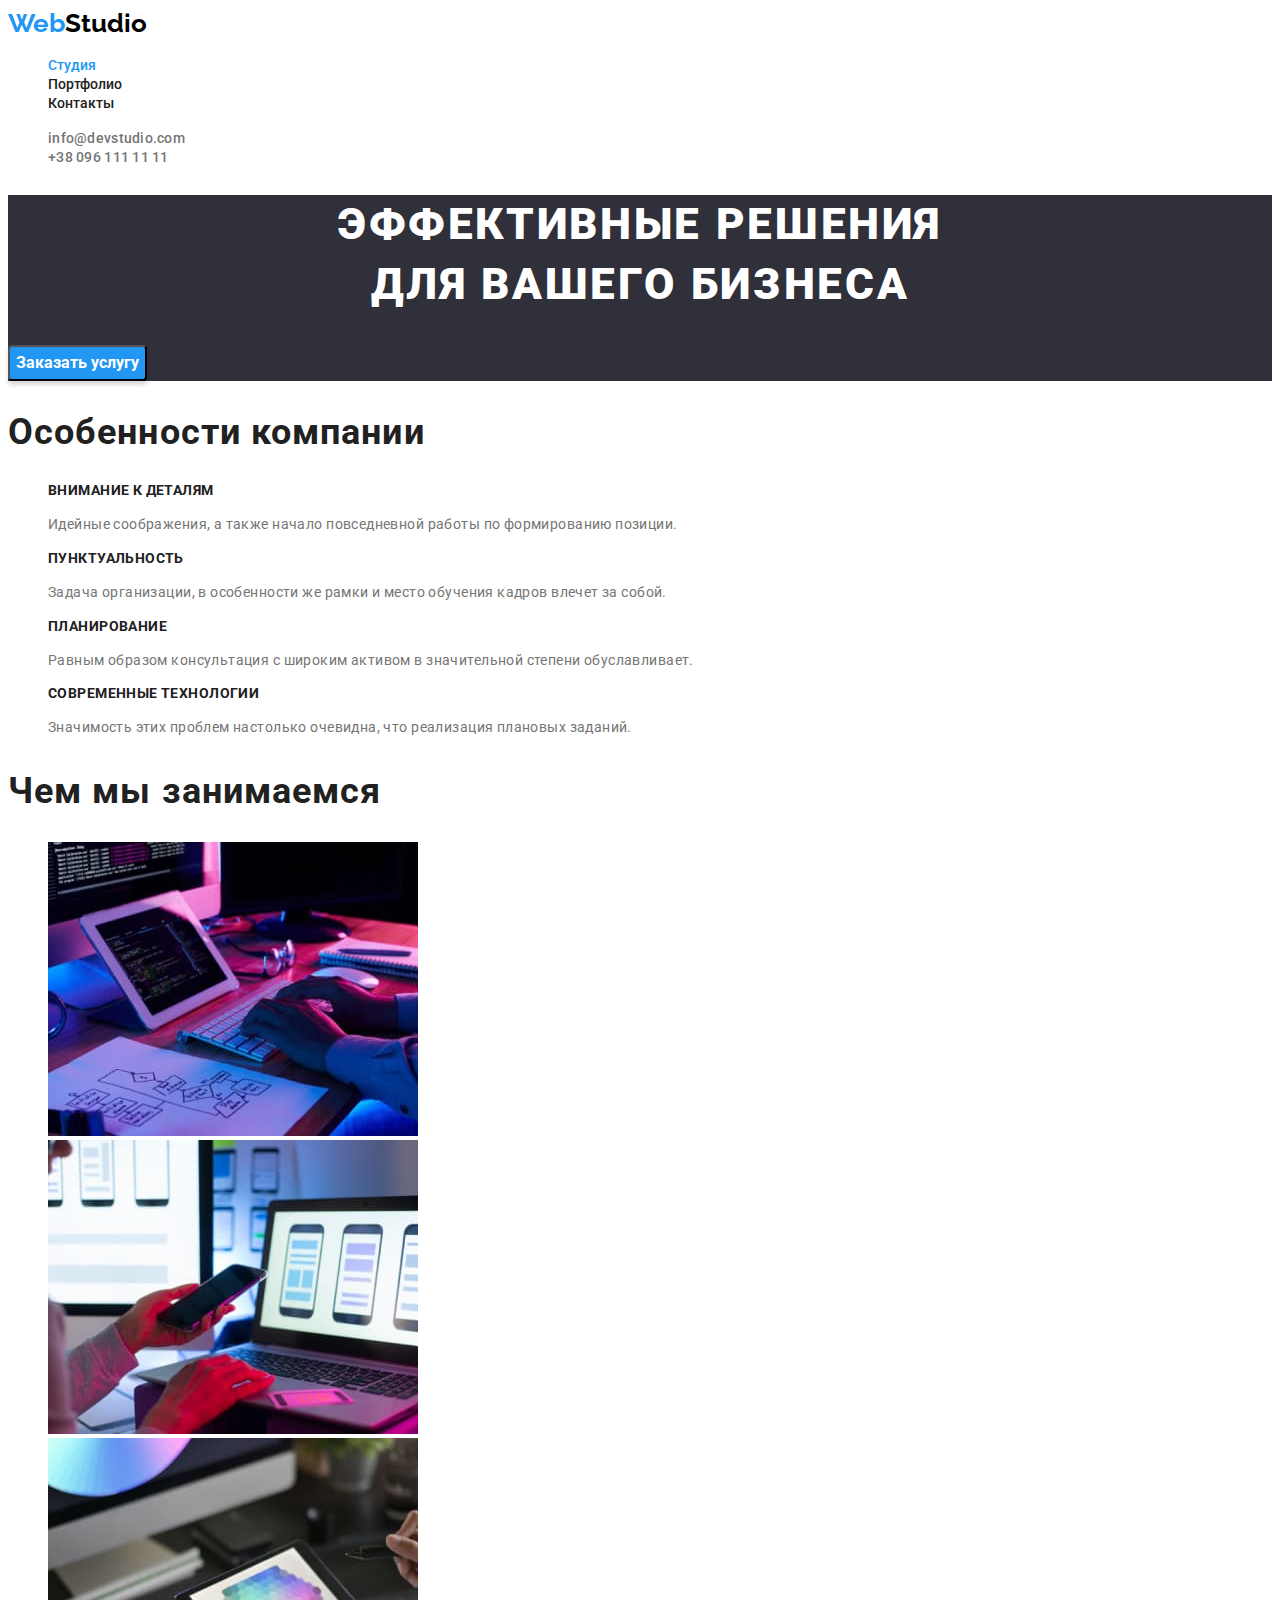
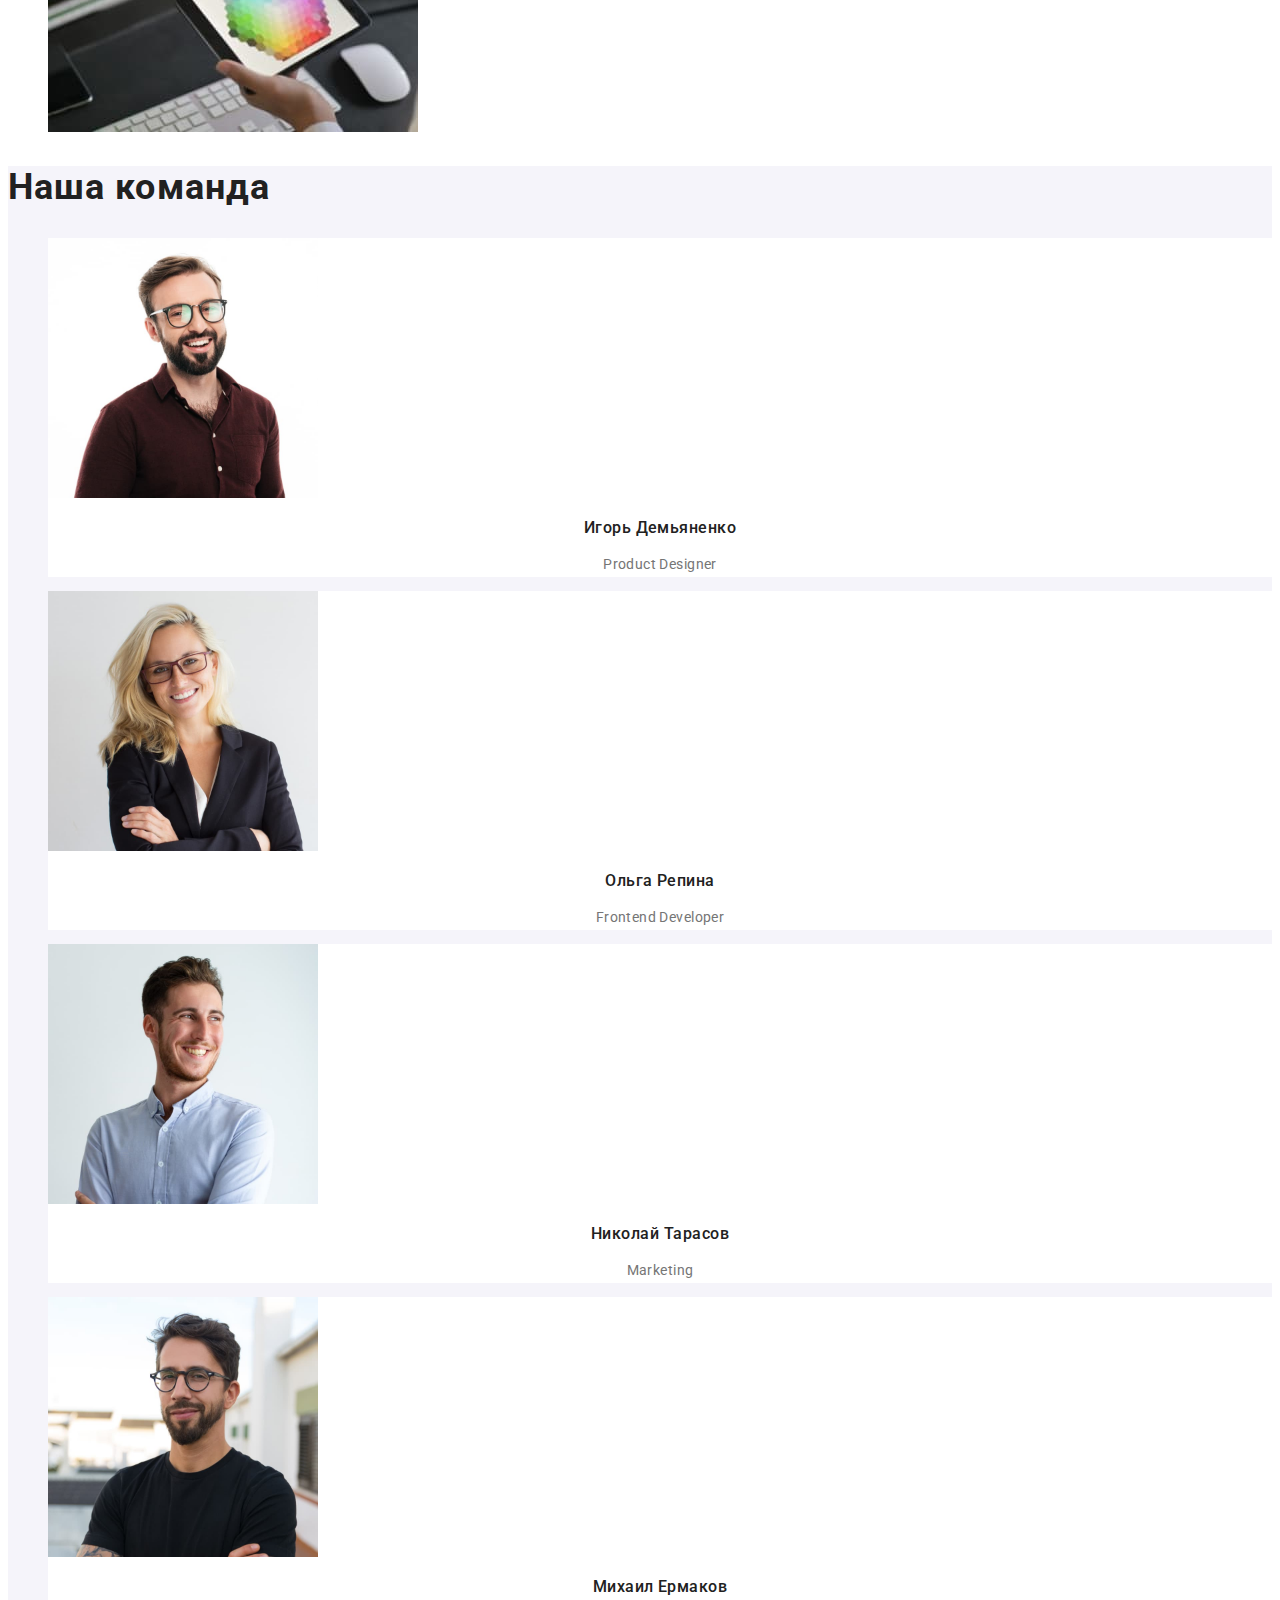
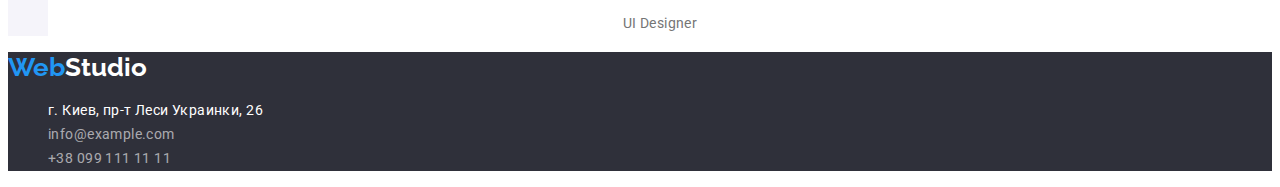
<file: index.html>
<!DOCTYPE html>
<html lang="ru">
<head>
    <meta charset="UTF-8">
    <meta http-equiv="X-UA-Compatible" content="IE=edge">
    <meta name="viewport" content="width=device-width, initial-scale=1.0">
    <title>WebStudio</title>
    <link rel="preconnect" href="https://fonts.googleapis.com">
    <link rel="preconnect" href="https://fonts.gstatic.com" crossorigin>
    <link href="https://fonts.googleapis.com/css2?family=Raleway:wght@700&family=Roboto:wght@400;500;700;900&display=swap" rel="stylesheet">
    <link rel="stylesheet" href="./css/styles.css">
</head>
<body>

    <header class="page-header">
        <nav class="navigation">
            <a class="logo link" href="index.html" lang="en"><span class="logo-web">Web</span><span class="logo-studio-black">Studio</span></a>
            <ul class="menu list">
                <li><a class="menu-link current link" href="./index.html">Студия</a></li>
                <li><a class="menu-link link" href="./portfolio.html">Портфолио</a></li>
                <li><a class="menu-link link" href="">Контакты</a></li>
            </ul>
        </nav>
            <ul class="list">
                <li><a class="page-header-email link" href="mailto:info@devstudio.com">info@devstudio.com</a></li>
                <li><a class="page-header-phone link" href="tel:+380961111111">+38 096 111 11 11</a></li>
            </ul>
    </header>

    <main>
<!-- Hero -->
        <section class="hero">
            <h1 class="hero-title">Эффективные решения <br> для вашего бизнеса</h1>
            <button type="button" class="button">Заказать услугу</button>
        </section>

<!-- Features -->
    <section>
        <h2 class="title">Особенности компании</h2>
        <ul class="list">
            <li>
                <h3 class="title-item">Внимание к деталям</h3>
                <p class="description">Идейные соображения, а также начало повседневной работы по формированию позиции.</p>
            </li>

            <li>
                <h3 class="title-item">Пунктуальность</h3>
                <p class="description">Задача организации, в особенности же рамки и место обучения кадров влечет за собой.</p>
            </li>

            <li>
                <h3 class="title-item">Планирование</h3>
                <p class="description">Равным образом консультация с широким активом в значительной степени обуславливает.</p>
            </li>

            <li>
                <h3 class="title-item">Современные технологии</h3>
                <p class="description">Значимость этих проблем настолько очевидна, что реализация плановых заданий.</p>
            </li>
        </ul>
    </section>

<!-- What we do -->
    <section>
        <h2 class="title">Чем мы занимаемся</h2>
        <ul class="list">
            <li>
                <img src="./images/main-page/pic1.jpg" alt="Код на планшете" width="370">
            </li>
            <li>
                <img src="./images/main-page/pic2.jpg" alt="Дизайн приложения" width="370">
            </li>
            <li>
                <img src="./images/main-page/pic3.jpg" alt="Палитра цвета" width="370">
            </li>
        </ul>
    </section>

<!-- Our team -->
    <section class="section-team">
        <h2 class="title">Наша команда</h2>
        <ul class="list">
            <li class="section-team-member">
                    <img src="./images/main-page/img1.jpg" alt="Портрет" width="270">
                    <h3 class="title-name">Игорь Демьяненко</h3>
                    <p class="title-name-description">Product Designer</p>
            </li>
            <li class="section-team-member">
                    <img src="./images/main-page/img2.jpg" alt="Портрет" width="270">
                    <h3 class="title-name">Ольга Репина</h3>
                    <p class="title-name-description">Frontend Developer</p>
            </li>
            <li class="section-team-member">
                    <img src="./images/main-page/img3.jpg" alt="Портрет" width="270">
                    <h3 class="title-name">Николай Тарасов</h3>
                    <p class="title-name-description">Marketing</p>
            </li>
            <li class="section-team-member">
                    <img src="./images/main-page/img4.jpg" alt="Портрет" width="270">
                    <h3 class="title-name">Михаил Ермаков</h3>
                    <p class="title-name-description">UI Designer</p>
            </li>
        </ul>
    </section>
    </main>

    <footer class="footer">
        <a class="logo link" href="index.html" lang="en"><span class="logo-web">Web</span><span class="logo-studio-white">Studio</span></a>
        <address>
            <ul class="list">
                <li><a class="address link"  href="https://goo.gl/maps/8wRMJYcDEy7sv4ex5" target="_blank" rel="noreferrer noopener">г. Киев, пр-т Леси Украинки, 26</a></li>
                <li><a class="address-mail link" href="mailto:info@example.com">info@example.com</a></li>
                <li><a class="address-phone link" href="tel:+380991111111">+38 099 111 11 11</a></li>
            </ul>
        </address>
    </footer>

</body>
</html>
</file>
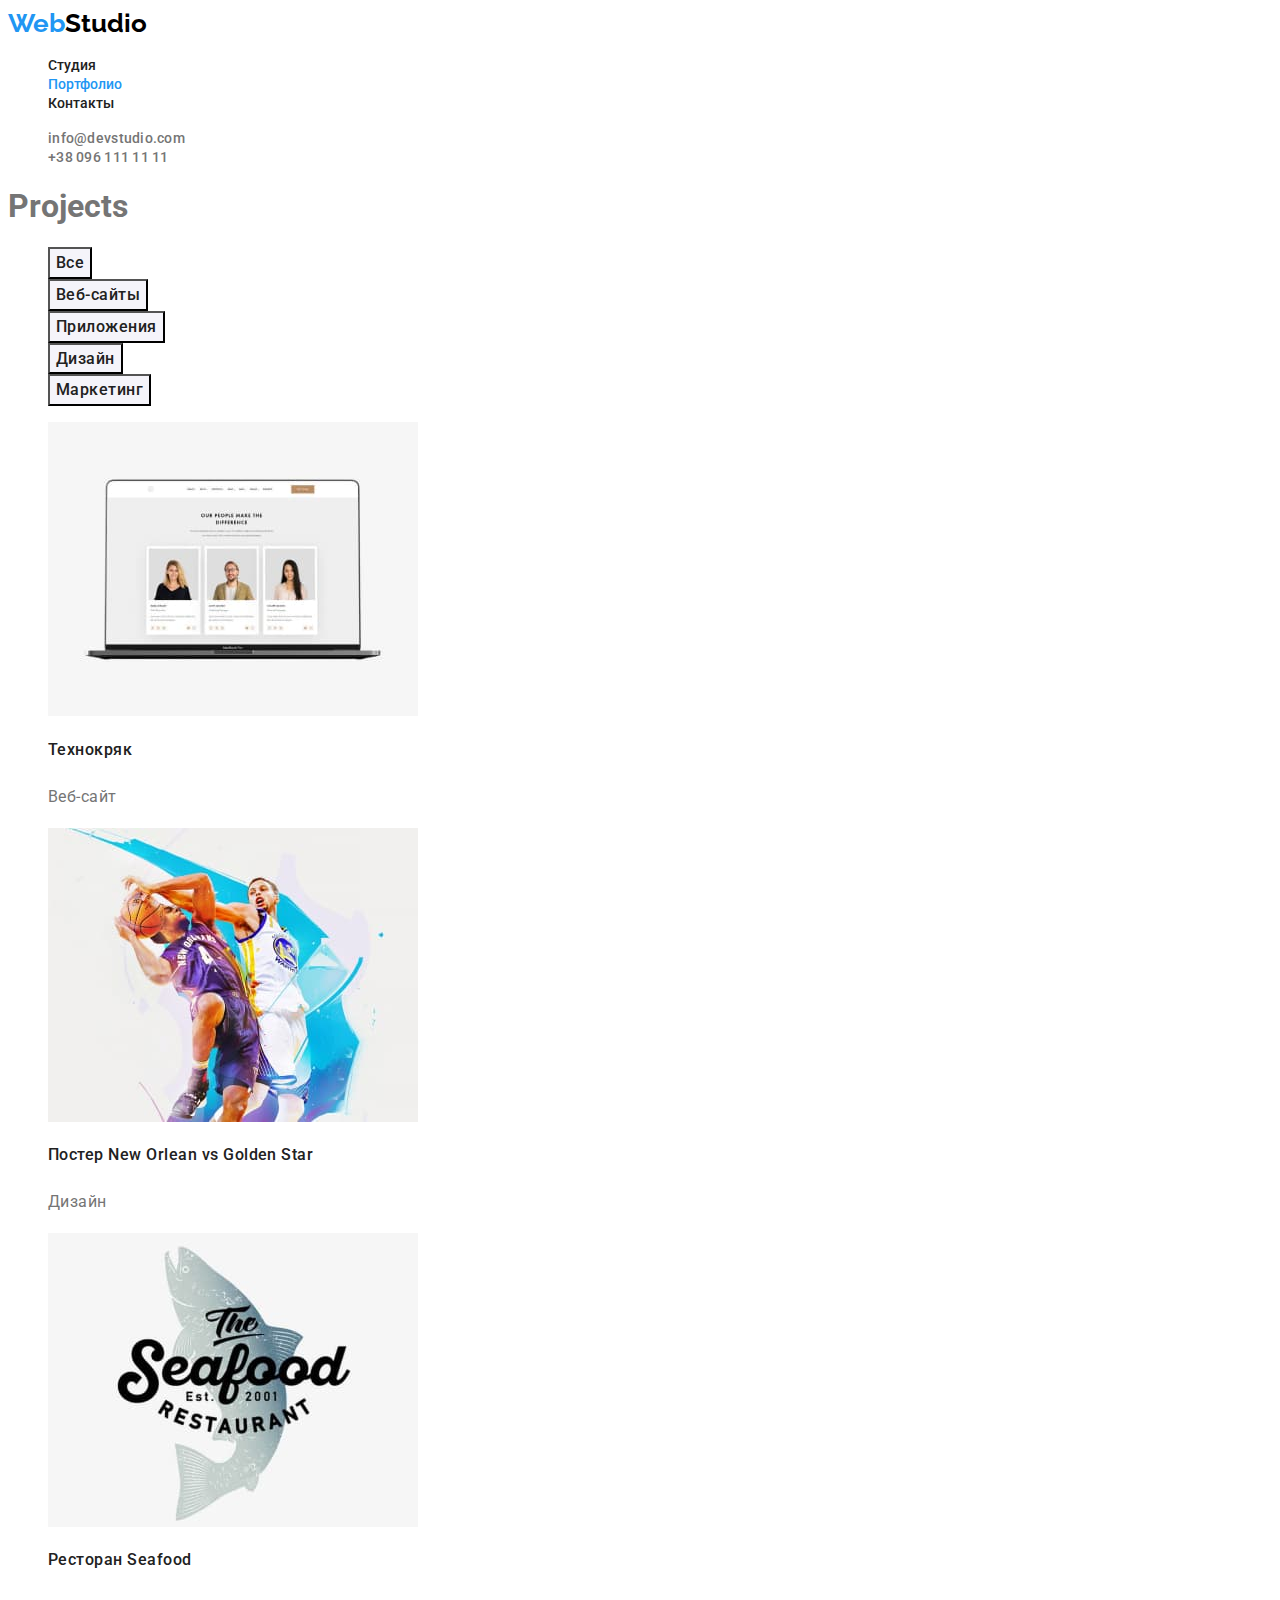
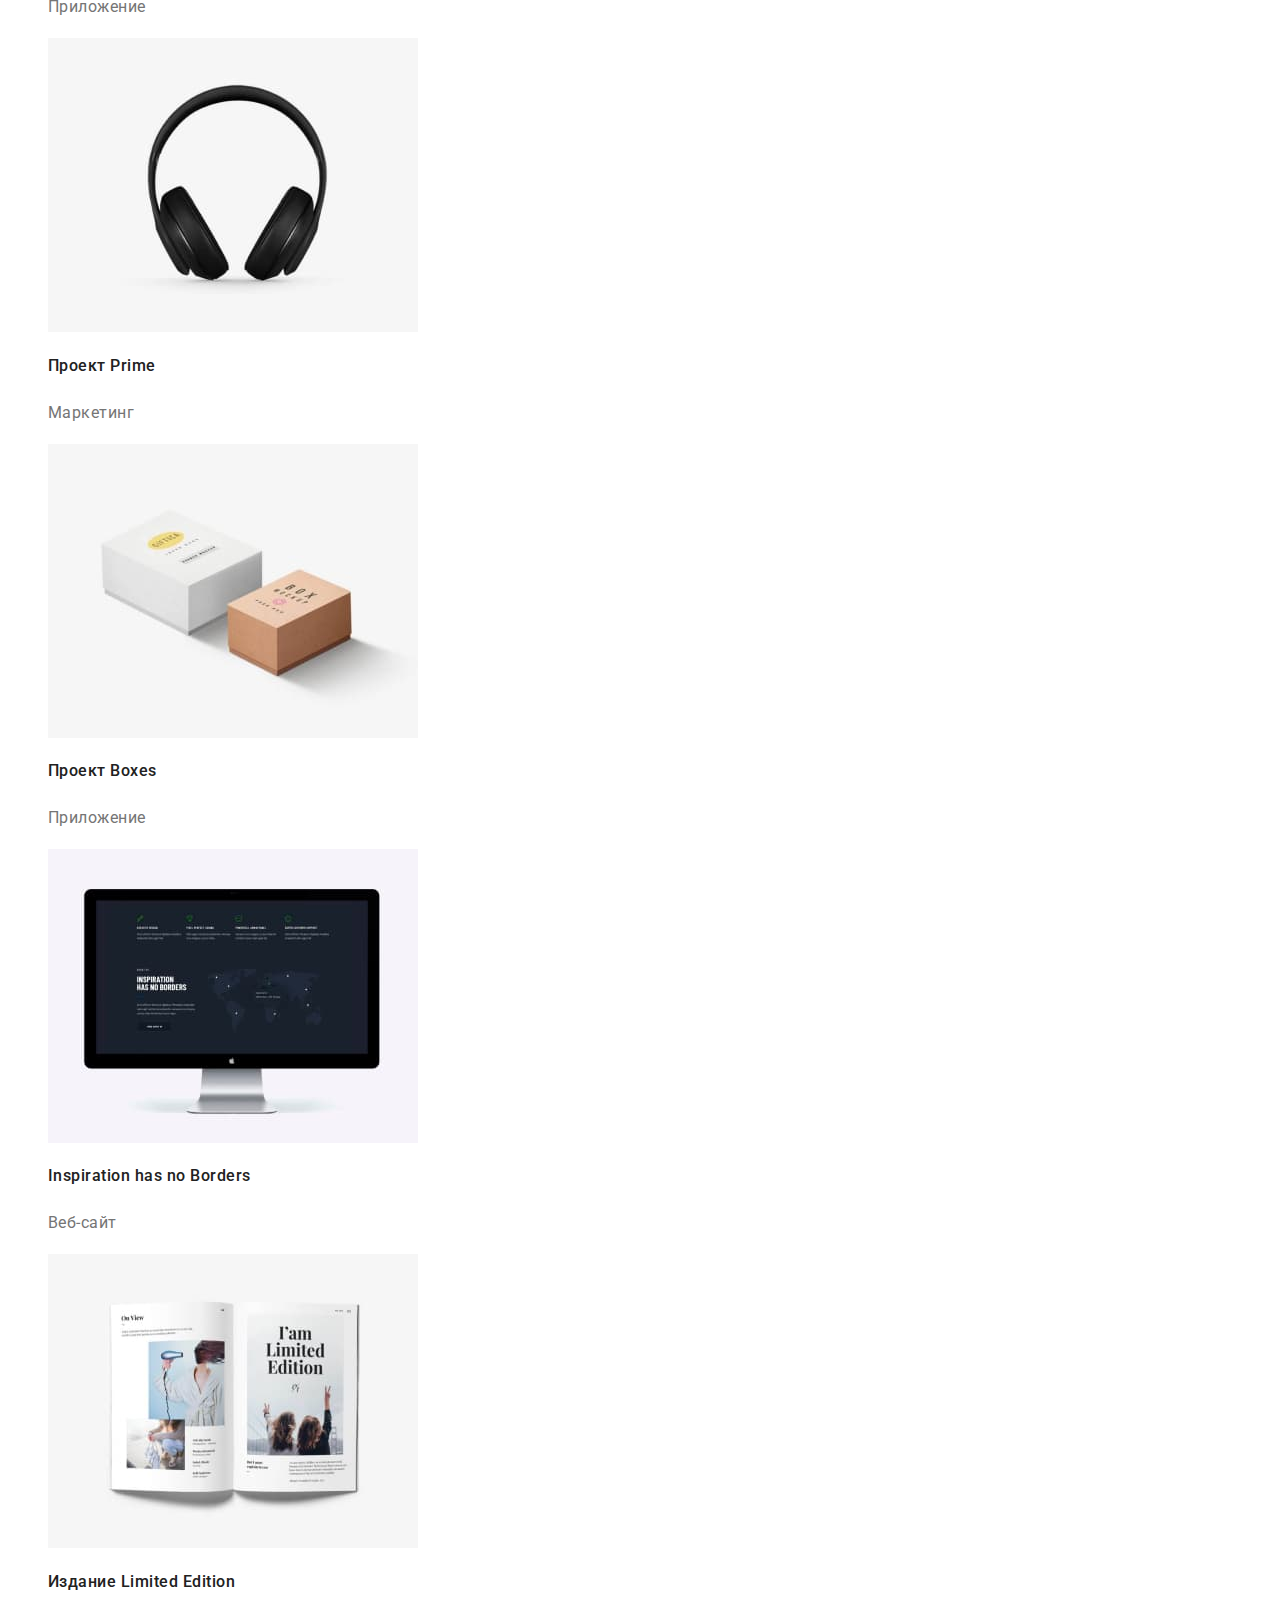
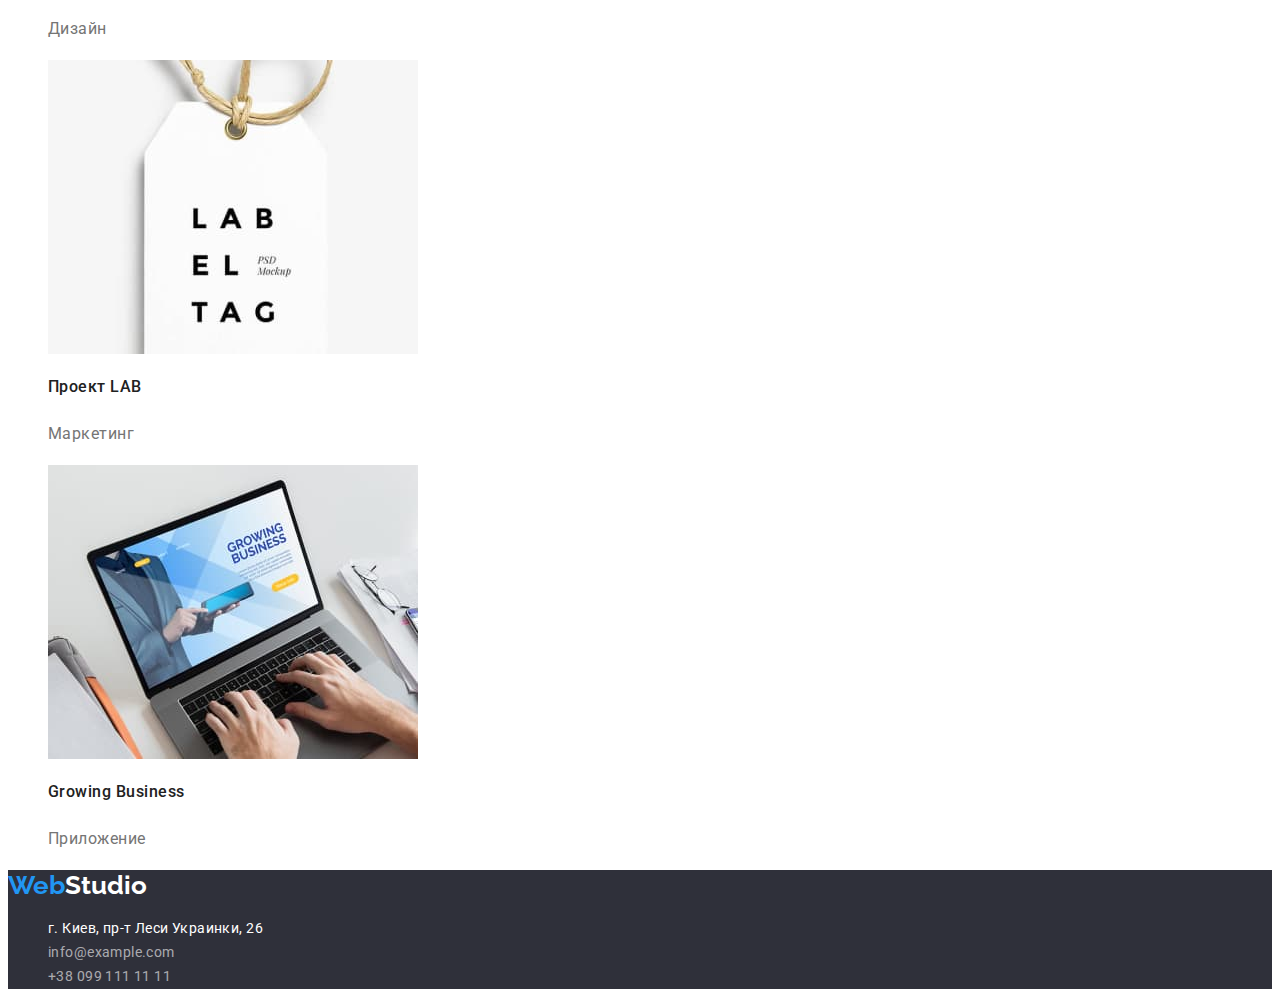
<file: portfolio.html>
<!DOCTYPE html>
<html lang="en">
<head>
    <meta charset="UTF-8">
    <meta http-equiv="X-UA-Compatible" content="IE=edge">
    <meta name="viewport" content="width=device-width, initial-scale=1.0">
    <title>WebStudio Portfolio</title>
    <link rel="preconnect" href="https://fonts.googleapis.com">
    <link rel="preconnect" href="https://fonts.gstatic.com" crossorigin>
    <link href="https://fonts.googleapis.com/css2?family=Raleway:wght@700&family=Roboto:wght@400;500;700;900&display=swap"
        rel="stylesheet">
    <link rel="stylesheet" href="./css/styles.css">
</head>
<body>

    <header class="page-header">
        <nav class="navigation">
            <a class="logo link" href="index.html" lang="en"><span class="logo-web">Web</span><span
                    class="logo-studio-black">Studio</span></a>
            <ul class="menu list">
                <li><a class="menu-link link" href="./index.html">Студия</a></li>
                <li><a class="menu-link current link" href="./portfolio.html">Портфолио</a></li>
                <li><a class="menu-link link" href="">Контакты</a></li>
            </ul>
        </nav>
        <ul class="list">
            <li><a class="page-header-email link" href="mailto:info@devstudio.com">info@devstudio.com</a></li>
            <li><a class="page-header-phone link" href="tel:+380961111111">+38 096 111 11 11</a></li>
        </ul>
    </header>

    <main>
        <!-- Projects -->
        <section>
            <h1>Projects</h1>
                <ul class="list">
                    <li><button type="button" class="filter">Все</button></li>
                    <li><button type="button" class="filter">Веб-сайты</button></li>
                    <li><button type="button" class="filter">Приложения</button></li>
                    <li><button type="button" class="filter">Дизайн</button></li>
                    <li><button type="button" class="filter">Маркетинг</button></li>
                </ul>
                <ul class="list">
                    <li>
                        <a href="" class="link">
                            <img src="./images/portfolio-page/img1.jpg" alt="Веб-сайт" width="370">
                            <h2 class="project-name">Технокряк</h2>
                            <p class="project-type">Веб-сайт</p>
                        </a>
                    </li>
                    <li>
                        <a href="" class="link">
                            <img src="./images/portfolio-page/img2.jpg" alt="Баскетболисты в прыжке" width="370">
                            <h2 class="project-name">Постер New Orlean vs Golden Star</h2>
                            <p class="project-type">Дизайн</p>
                        </a>
                    </li>
                    <li>
                        <a href="" class="link">
                            <img src="./images/portfolio-page/img3.jpg" alt="Рыбка с названием ресторана" width="370">
                            <h2 class="project-name">Ресторан Seafood</h2>
                            <p class="project-type">Приложение</p>
                        </a>
                    </li>
                    <li>
                        <a href="" class="link">
                            <img src="./images/portfolio-page/img4.jpg" alt="Наушники" width="370">
                            <h2 class="project-name">Проект Prime</h2>
                            <p class="project-type">Маркетинг</p>
                        </a>
                    </li>
                    <li>
                        <a href="" class="link">
                            <img src="./images/portfolio-page/img5.jpg" alt="Две небольшие коробочки" width="370">
                            <h2 class="project-name">Проект Boxes</h2>
                            <p class="project-type">Приложение</p>
                        </a>
                    </li>
                    <li>
                        <a href="" class="link">
                            <img src="./images/portfolio-page/img6.jpg" alt="Веб-сайт" width="370">
                            <h2 class="project-name">Inspiration has no Borders</h2>
                            <p class="project-type">Веб-сайт</p>
                        </a>
                    </li>
                    <li>
                        <a href="" class="link">
                            <img src="./images/portfolio-page/img7.jpg" alt="Открытая книга" width="370">
                            <h2 class="project-name">Издание Limited Edition</h2>
                            <p class="project-type">Дизайн</p>
                        </a>
                    </li>
                    <li>
                        <a href="" class="link">
                            <img src="./images/portfolio-page/img8.jpg" alt="Этикетка товара" width="370">
                            <h2 class="project-name">Проект LAB</h2>
                            <p class="project-type">Маркетинг</p>
                        </a>
                    </li>
                    <li>
                        <a href="" class="link">
                            <img src="./images/portfolio-page/img9.jpg" alt="Ноутбук с вебсайтом" width="370">
                            <h2 class="project-name">Growing Business</h2>
                            <p class="project-type">Приложение</p>
                        </a>
                    </li>

                </ul>
        </section>
    </main>

    <footer class="footer">
        <a class="logo link" href="index.html" lang="en"><span class="logo-web">Web</span><span
                class="logo-studio-white">Studio</span></a>
        <address>
            <ul class="list">
                <li><a class="address link" href="https://goo.gl/maps/8wRMJYcDEy7sv4ex5" target="_blank"
                        rel="noreferrer noopener">г. Киев, пр-т Леси Украинки, 26</a></li>
                <li><a class="address-mail link" href="mailto:info@example.com">info@example.com</a></li>
                <li><a class="address-phone link" href="tel:+380991111111">+38 099 111 11 11</a></li>
            </ul>
        </address>
    </footer>
    


</body>
</html>
</file>
<file: css/styles.css>
:root {
    --dark-titel-color: #212121;
    --light-titel-color: #FFFFFF;
    --text-color: #757575;
    --dark-background-color: #2F303A;
    --white-background-color: #FFFFFF;
    --grey-background-color: #F5F4FA;
    --accent-color: #2196F3;
}

/* defoult styles none --- DONT FORGET TO FIX LIST.DECORATION: NONE*/ 


.list {
    list-style: none;
}

.link {
    text-decoration: none;
    font-style: normal;
}

/* STUDIO */

body {
    background-color: var(--white-background-color);
    font-family: Roboto, sans-serif;
    color: var(--text-color);
}

/* header */

.logo {
    font-family: 'Raleway';
    font-weight: 700;
    font-size: 26px;
    line-height: 1.19;
    color: var(--dark-titel-color);
}

.logo-web{
    color: var(--accent-color);
}

.logo-studio-black {
    color: #000000;
}

.logo-studio-white {
    color: #FFFFFF;
}

.menu-link {
    font-weight: 500;
    font-size: 14px;
    line-height: 1.19;
    color: var(--dark-titel-color);
}

.current {
    color: var(--accent-color);
}

.menu-link:hover,
.menu-link:focus {
    color: var(--accent-color);
}

.page-header-email,
.page-header-phone {
    color: var(--text-color);
    font-weight: 500;
    font-size: 14px;
    line-height: 1.14;
    letter-spacing: 0.02em;
}

.page-header-email:hover,
.page-header-email:focus,
.page-header-phone:hover,
.page-header-phone:focus {
    color: var(--accent-color);
}

/* Hero */

.hero {
    background-color: var(--dark-background-color);
}
.hero-title {
    font-weight: 900;
    font-size: 44px;
    line-height: 1.36;
    text-align: center;
    letter-spacing: 0.06em;
    text-transform: uppercase;
    color: var(--white-background-color);
}

.button {
    color: var(--light-titel-color);
    font-family: inherit;
    font-weight: 700;
    font-size: 16px;
    line-height: 1.9;
    background-color: var(--accent-color);
    box-shadow: 0px 4px 4px rgba(0, 0, 0, 0.15);
    border-radius: 4px;
    cursor: pointer;
}

.button:hover,
.button:focus {
    background: #188CE8;
    
}

/* features */

.title-item {
    font-weight: 700;
    font-size: 14px;
    line-height: 1.14;
    letter-spacing: 0.03em;
    text-transform: uppercase;
    color: var(--dark-titel-color);
}

.description {
    font-size: 14px;
    line-height: 1.71;
    letter-spacing: 0.03em;
    color: var(--text-color);
}

/* what we do */

.title {
    font-weight: 700;
    font-size: 36px;
    line-height: 1.17;
    letter-spacing: 0.03em;
    color: var(--dark-titel-color);

}

/* our team */

.title-name {
    font-weight: 500;
    font-size: 16px;
    line-height: 1.19;
    letter-spacing: 0.03em;
    text-align: center;
    color: var(--dark-titel-color)
}

.title-name-description {
    font-size: 14px;
    line-height: 1.71;
    letter-spacing: 0.03em;
    text-align: center;
    color: var(--text-color);
}

.section-team {
    background-color: var(--grey-background-color);
}

.section-team-member {
    background-color: var(--white-background-color);
}

/* footer */

.footer {
    background-color: var(--dark-background-color);
}

.address {
    font-size: 14px;
    line-height: 1.71;
    letter-spacing: 0.03em;
    color: #FFFFFF;
}

.address-mail,
.address-phone {
    font-size: 14px;
    line-height: 1.71;
    letter-spacing: 0.03em;
    color: rgba(255, 255, 255, 0.6);
}

.address:hover,
.address:focus,
.address-mail:hover,
.address-mail:focus,
.address-phone:hover,
.address-phone:focus {
    color: var(--accent-color);
}

/* PORTFOLIO */

.filter {
    font-family: inherit;
    font-weight: 500;
    font-size: 16px;
    line-height: 1.62;
    letter-spacing: 0.03em;
    color: var(--dark-titel-color);
    background-color: var(--grey-background-color);
}
.filter:hover,
.filter:focus,
.filter:active {
    color: var(--light-titel-color);
    background-color: var(--accent-color);
    cursor: pointer;
}

.project-name {
    font-weight: 500;
    font-size: 16px;
    line-height: 2;
    letter-spacing: 0.03em;
    color: var(--dark-titel-color);
}

.project-type {
    font-size: 16px;
    line-height: 1.88;
    letter-spacing: 0.03em;
    color: var(--text-color);
}
</file>
